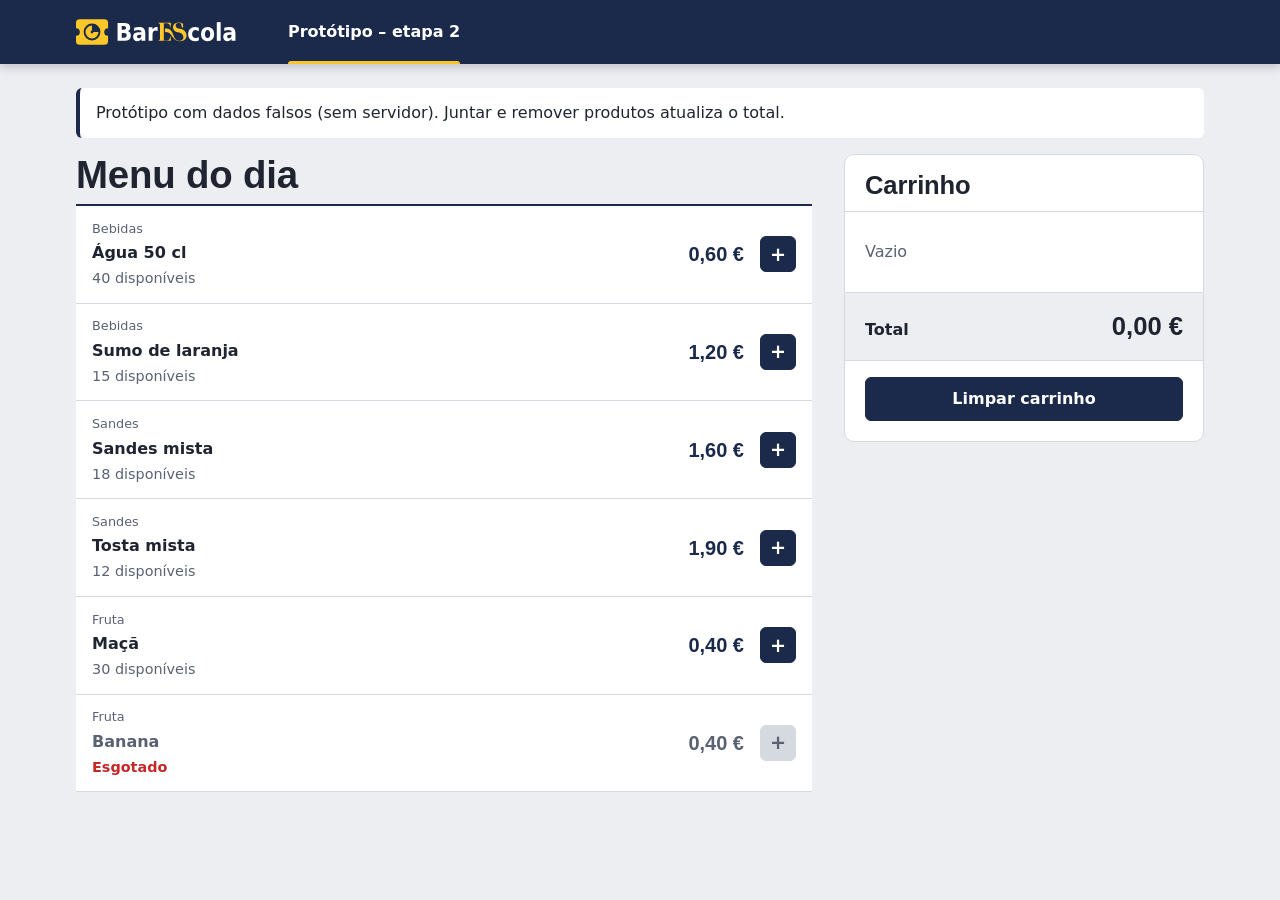
<file: barescola/src/main/webapp/prototipo/menu-estatico.html>
<!DOCTYPE html>
<html lang="pt">
<head>
  <meta charset="UTF-8">
  <meta name="viewport" content="width=device-width, initial-scale=1">
  <title>Protótipo (etapa 2) | BarEscola</title>
  <link rel="stylesheet" href="../css/app.css">
  <link rel="icon" type="image/svg+xml" href="/barescola/favicon.svg">
  <script src="../js/prototipo.js" defer></script>
</head>
<body class="tem-barra">
  <!-- ETAPA 2 – HTML/CSS/JS com dados falsos. Mantido para mostrar a evolução do projeto.
       A versão final (etapa 6) é /aluno/menu.html, que usa a API REST com fetch. -->
  <header class="topo">
    <div class="topo-interior">
    <a class="marca" href="#"><img src="../img/logo/logo-branco.svg" alt="BarEscola" width="148" height="30"></a>
    <nav><a href="#" aria-current="page">Protótipo – etapa 2</a></nav>
    </div>
  </header>

  <main class="conteudo">
    <div class="alerta alerta-info">Protótipo com dados falsos (sem servidor). Juntar e remover produtos atualiza o total.</div>
    <div class="grelha-menu">
      <section>
        <h1>Menu do dia</h1>
        <div class="produtos" id="produtos"></div>
      </section>
      <aside class="cartao carrinho" id="carrinho">
        <h2>Carrinho</h2>
        <ul id="linhas"></ul>
        <div class="total"><span>Total</span><span id="total">0,00 €</span></div>
        <button class="btn btn-bloco" type="button" id="limpar">Limpar carrinho</button>
      </aside>
    </div>
  </main>

  <div class="barra-carrinho">
    <span><strong id="barra-total">0,00 €</strong></span>
    <a class="btn" href="#carrinho">Ver carrinho</a>
  </div>
</body>
</html>
</file>
<file: barescola/src/main/webapp/css/app.css>
/* ==========================================================================
   BarEscola – folha de estilos
   Direção: quadro de menu de bar escolar + senha de levantamento.
   Azul-marinho de farda, papel frio, amarelo só para "pronto".
   ========================================================================== */

:root {
  /* Cor */
  --marinho: #1b2a4a;
  --marinho-2: #2b3d63;
  --papel: #eceef1;
  --branco: #ffffff;
  --tinta: #1f2430;
  --tinta-2: #5a6272;
  --linha: #d5d9e0;
  --linha-forte: #b9bfca;
  --senha: #ffc629;
  --senha-claro: #fff4cc;
  --vermelho: #c62828;
  --vermelho-claro: #fdeceb;
  --verde: #2e7d4f;
  --verde-claro: #e6f2ea;
  --ambar: #b26a00;

  /* Tipo */
  --letra-titulo: "Avenir Next Condensed", "Bahnschrift SemiCondensed", "Bahnschrift", "Roboto Condensed", "Arial Narrow", sans-serif;
  --letra-texto: "Avenir Next", "Segoe UI", system-ui, -apple-system, Roboto, "Helvetica Neue", Arial, sans-serif;

  /* Escala (1.25) */
  --t-xs: .8rem;
  --t-sm: .9rem;
  --t-md: 1rem;
  --t-lg: 1.25rem;
  --t-xl: 1.6rem;
  --t-xxl: 2.4rem;

  /* Forma */
  --r-controlo: 6px;
  --r-painel: 10px;
}

*, *::before, *::after { box-sizing: border-box; }

html { -webkit-text-size-adjust: 100%; }

body {
  margin: 0;
  font-family: var(--letra-texto);
  font-size: var(--t-md);
  line-height: 1.5;
  color: var(--tinta);
  background: var(--papel);
  font-variant-numeric: tabular-nums;
}

h1, h2, h3 {
  font-family: var(--letra-titulo);
  font-weight: 700;
  line-height: 1.1;
  margin: 0 0 .5rem;
  letter-spacing: -.005em;
}
h1 { font-size: var(--t-xxl); }
h2 { font-size: var(--t-xl); }
h3 { font-size: var(--t-lg); }
p { margin: 0 0 .75rem; }
a { color: var(--marinho-2); }

.sr-only {
  position: absolute; width: 1px; height: 1px; padding: 0; margin: -1px;
  overflow: hidden; clip: rect(0, 0, 0, 0); border: 0;
}

:focus-visible {
  outline: 3px solid var(--senha);
  outline-offset: 2px;
}

@media (prefers-reduced-motion: reduce) {
  *, *::before, *::after { animation: none !important; transition: none !important; }
}

/* ------------------------------------------------------------- Cabeçalho */
.topo {
  position: sticky; top: 0; z-index: 20;
  background: var(--marinho);
  color: var(--branco);
  box-shadow: 0 1px 0 rgba(255, 255, 255, .06), 0 2px 10px rgba(14, 22, 40, .25);
}
.topo-interior {
  max-width: 1160px; margin: 0 auto;
  display: flex; align-items: center; gap: 2.25rem;
  min-height: 64px; padding: 0 1rem;
}
.topo .marca { display: flex; align-items: center; gap: .75rem; text-decoration: none; flex: none; }
.topo .marca img { display: block; height: 30px; width: auto; }
.marca-area {
  padding-left: .75rem; border-left: 1px solid rgba(255, 255, 255, .25);
  color: #c9d1e0; font-size: var(--t-sm); font-weight: 600;
}
.topo nav { display: flex; align-self: stretch; gap: .25rem; }
.topo nav a {
  position: relative;
  display: flex; align-items: center;
  padding: 0 .85rem;
  color: #c9d1e0; text-decoration: none; font-weight: 500;
}
.topo nav a:hover { color: var(--branco); }
.topo nav a[aria-current="page"] { color: var(--branco); font-weight: 600; }
.topo nav a[aria-current="page"]::after {
  content: ""; position: absolute; left: .85rem; right: .85rem; bottom: 0;
  height: 3px; border-radius: 3px 3px 0 0; background: var(--senha);
}

.topo .utilizador {
  margin-left: auto;
  display: flex; align-items: center; gap: .9rem;
  font-size: var(--t-sm); color: #c9d1e0;
}
.avatar {
  display: grid; place-items: center; flex: none;
  width: 32px; height: 32px; border-radius: 50%;
  background: var(--senha); color: var(--marinho);
  font-size: var(--t-xs); font-weight: 700;
}
.avatar:empty { display: none; }
.topo .nome { color: var(--branco); font-weight: 500; }
.topo .saldo {
  display: inline-flex; align-items: baseline; gap: .4rem;
  padding: .3rem .7rem; border-radius: 999px;
  background: rgba(255, 255, 255, .1); color: var(--branco); font-weight: 700;
}
.topo .saldo::before { content: "Saldo"; color: #aab4c8; font-weight: 500; font-size: var(--t-xs); }
.topo form { margin: 0; }
.topo .btn-sair {
  display: inline-flex; align-items: center; gap: .4rem;
  padding: .4rem .75rem; border-radius: var(--r-controlo);
  border: 1px solid rgba(255, 255, 255, .28); background: none;
  color: var(--branco); font: inherit; font-weight: 500; cursor: pointer;
}
.topo .btn-sair:hover { background: rgba(255, 255, 255, .1); border-color: rgba(255, 255, 255, .5); }

@media (max-width: 760px) {
  .topo-interior { flex-wrap: wrap; gap: 0 1rem; padding-top: .5rem; min-height: 0; }
  .topo .marca img { height: 26px; }
  .topo nav { order: 3; width: calc(100% + 2rem); margin: .4rem -1rem 0; padding: 0 .25rem; border-top: 1px solid rgba(255, 255, 255, .08); }
  .topo nav a { padding: .7rem .85rem; }
  .topo .nome, .marca-area, .btn-sair span, .topo .avatar { display: none; }
  .topo .utilizador { gap: .6rem; }
}

/* ----------------------------------------------------------------- Layout */
.conteudo { max-width: 1160px; margin: 0 auto; padding: 1.5rem 1rem 3rem; }

.cabecalho-pagina {
  display: flex; align-items: flex-end; justify-content: space-between;
  gap: 1rem; flex-wrap: wrap;
  margin-bottom: 1.5rem;
}
.cabecalho-pagina h1 { margin: 0 0 .25rem; }
.cabecalho-pagina p { color: var(--tinta-2); margin: 0; max-width: 60ch; }

.grelha-menu { display: grid; gap: 2rem; grid-template-columns: minmax(0, 1fr); }
@media (min-width: 920px) {
  .grelha-menu { grid-template-columns: minmax(0, 1fr) 360px; align-items: start; }
}

.cartao {
  background: var(--branco);
  border: 1px solid var(--linha);
  border-radius: var(--r-painel);
  padding: 1.25rem;
}

/* --------------------------------------------------- Botões e formulários */
.btn {
  display: inline-flex; align-items: center; justify-content: center; gap: .4rem;
  min-height: 44px; padding: .55rem 1.1rem;
  border: 1px solid var(--marinho); border-radius: var(--r-controlo);
  background: var(--marinho); color: var(--branco);
  font: inherit; font-weight: 600; text-decoration: none; cursor: pointer;
}
.btn:hover { background: var(--marinho-2); border-color: var(--marinho-2); }
.btn:active { transform: translateY(1px); }
.btn:disabled, .btn[aria-disabled="true"] {
  background: var(--linha); border-color: var(--linha); color: var(--tinta-2); cursor: not-allowed; transform: none;
}
.btn-secundario { background: var(--branco); color: var(--marinho); border-color: var(--linha-forte); }
.btn-secundario:hover { background: var(--papel); border-color: var(--marinho); }
.btn-perigo { background: var(--branco); color: var(--vermelho); border-color: #e5b4b0; }
.btn-perigo:hover { background: var(--vermelho-claro); border-color: var(--vermelho); }
.btn-bloco { width: 100%; }
.btn-pequeno { min-height: 36px; padding: .3rem .8rem; font-size: var(--t-sm); }
.btn-redondo { width: 36px; min-height: 36px; padding: 0; font-size: 1.2rem; line-height: 1; }

label { display: block; font-weight: 600; font-size: var(--t-sm); margin-bottom: .35rem; }
input, select, textarea {
  width: 100%; min-height: 44px; padding: .5rem .75rem;
  border: 1px solid var(--linha-forte); border-radius: var(--r-controlo);
  background: var(--branco); font: inherit; color: inherit;
}
input:focus, select:focus { border-color: var(--marinho); outline: 3px solid var(--senha); outline-offset: 0; }
.campo { margin-bottom: 1rem; }
.linha-campos { display: grid; gap: .75rem; grid-template-columns: repeat(auto-fit, minmax(140px, 1fr)); }
.ajuda { font-size: var(--t-sm); color: var(--tinta-2); }

/* -------------------------------------------- Categorias (separadores) */
.chips {
  display: flex; gap: 0; overflow-x: auto;
  border-bottom: 1px solid var(--linha-forte);
  margin-bottom: 1.5rem; scrollbar-width: none;
}
.chip {
  flex: none;
  padding: .6rem 1rem;
  border: 0; border-bottom: 3px solid transparent; margin-bottom: -1px;
  background: none; color: var(--tinta-2);
  font: inherit; font-weight: 600; cursor: pointer;
}
.chip:hover { color: var(--tinta); }
.chip[aria-pressed="true"] { color: var(--marinho); border-bottom-color: var(--marinho); }

/* ------------------------------------------------- Menu (quadro de bar) */
.menu-categoria { margin-bottom: 2rem; }
.menu-categoria h2 {
  display: flex; align-items: baseline; gap: .75rem;
  font-size: var(--t-xl);
  padding-bottom: .4rem; margin-bottom: 0;
  border-bottom: 2px solid var(--marinho);
}
.menu-categoria h2 span { font-family: var(--letra-texto); font-size: var(--t-sm); font-weight: 500; color: var(--tinta-2); }

.lista-produtos { list-style: none; margin: 0; padding: 0; background: var(--branco); }
.item-produto {
  display: grid;
  grid-template-columns: minmax(0, 1fr) auto auto;
  align-items: center; gap: 1rem;
  padding: .8rem 1rem;
  border-bottom: 1px solid var(--linha);
}
.item-nome { font-weight: 600; display: block; }
.item-stock { font-size: var(--t-sm); color: var(--tinta-2); }
.item-stock.pouco { color: var(--ambar); font-weight: 600; }
.item-preco {
  font-family: var(--letra-titulo); font-size: var(--t-lg); font-weight: 700;
  color: var(--marinho); min-width: 4.5ch; text-align: right;
}
.item-produto.esgotado .item-nome,
.item-produto.esgotado .item-preco { color: var(--tinta-2); }
.item-produto.esgotado .item-preco { text-decoration: line-through; }
.item-produto.esgotado .item-stock { color: var(--vermelho); font-weight: 600; }
.item-produto.no-carrinho { background: var(--senha-claro); }

.quantidade { display: flex; align-items: center; gap: .35rem; }
.quantidade strong { min-width: 2ch; text-align: center; font-family: var(--letra-titulo); font-size: var(--t-lg); }

/* ----------------------------------------------------- Carrinho (tabuleiro) */
.carrinho { position: sticky; top: 84px; padding: 0; overflow: hidden; }
.carrinho > * { padding-left: 1.25rem; padding-right: 1.25rem; }
.carrinho h2 {
  display: flex; justify-content: space-between; align-items: baseline;
  margin: 0; padding-top: 1rem; padding-bottom: .75rem;
  border-bottom: 1px solid var(--linha);
}
.carrinho h2 .ajuda { font-family: var(--letra-texto); font-weight: 500; }
.carrinho ul { list-style: none; margin: 0; padding-top: .25rem; padding-bottom: .25rem; }
.carrinho li {
  display: grid; grid-template-columns: minmax(0, 1fr) auto; gap: .2rem .75rem; align-items: center;
  padding: .7rem 0; border-bottom: 1px dashed var(--linha);
}
.carrinho li:last-child { border-bottom: 0; }
.carrinho .qtd { display: flex; align-items: center; gap: .35rem; }
.carrinho .subtotal { display: block; font-size: var(--t-sm); color: var(--tinta-2); }
.carrinho .vazio { display: block; color: var(--tinta-2); padding: 1.5rem 0; text-align: left; }
.total {
  display: flex; justify-content: space-between; align-items: baseline;
  padding-top: .9rem; padding-bottom: .9rem; margin: 0 0 1rem;
  background: var(--papel);
  border-top: 1px solid var(--linha); border-bottom: 1px solid var(--linha);
  font-weight: 600;
}
.total span:last-child { font-family: var(--letra-titulo); font-size: var(--t-xl); font-weight: 700; }
.carrinho .campo, .carrinho .btn-bloco { margin-left: 1.25rem; margin-right: 1.25rem; width: calc(100% - 2.5rem); }
.carrinho .campo { padding: 0; }
.carrinho > .btn-bloco { margin-bottom: 1.25rem; }

.barra-carrinho {
  position: fixed; left: 0; right: 0; bottom: 0; z-index: 15;
  display: flex; align-items: center; justify-content: space-between; gap: 1rem;
  padding: .75rem 1rem calc(.75rem + env(safe-area-inset-bottom));
  background: var(--marinho); color: var(--branco);
}
.barra-carrinho strong { font-family: var(--letra-titulo); font-size: var(--t-lg); }
.barra-carrinho .btn { background: var(--senha); border-color: var(--senha); color: var(--marinho); }
@media (min-width: 920px) { .barra-carrinho { display: none; } }
@media (max-width: 919px) { body.tem-barra { padding-bottom: 80px; } }

/* ------------------------------------------------ Senha (o elemento-chave) */
.lista-encomendas { display: grid; gap: 1rem; }

.senha {
  --stub: 104px;
  position: relative;
  display: grid; grid-template-columns: var(--stub) minmax(0, 1fr);
  background: var(--branco);
  border: 1px solid var(--linha);
  border-radius: 4px;
  overflow: hidden;
}
/* recortes semicirculares nas pontas da linha picotada */
.senha::before, .senha::after {
  content: ""; position: absolute; z-index: 1;
  left: calc(var(--stub) - 9px); width: 18px; height: 18px;
  border-radius: 50%; background: var(--papel); border: 1px solid var(--linha);
}
.senha::before { top: -10px; }
.senha::after { bottom: -10px; }
.senha-numero {
  display: flex; flex-direction: column; align-items: center; justify-content: center;
  padding: 1rem .5rem;
  border-right: 2px dashed var(--linha-forte);
  background: var(--papel);
  color: var(--marinho);
}
.senha-numero span { font-size: var(--t-xs); color: var(--tinta-2); }
.senha-numero strong {
  font-family: var(--letra-titulo); font-weight: 700;
  font-size: 2.6rem; line-height: 1;
}
.senha-corpo { padding: 1rem 1.25rem; min-width: 0; }
.senha-topo { display: flex; justify-content: space-between; align-items: flex-start; gap: .75rem; flex-wrap: wrap; }
.senha-topo h3 { margin: 0; }
.senha-meta { margin: .15rem 0 0; font-size: var(--t-sm); color: var(--tinta-2); }
.senha-itens { list-style: none; padding: 0; margin: .75rem 0; }
.senha-itens li { display: flex; justify-content: space-between; gap: 1rem; padding: .15rem 0; }
.senha-itens li b { font-family: var(--letra-titulo); margin-right: .35rem; }
.senha-rodape {
  display: flex; justify-content: space-between; align-items: center; gap: .75rem; flex-wrap: wrap;
  padding-top: .75rem; border-top: 1px dashed var(--linha);
}
.senha-rodape .valor { font-family: var(--letra-titulo); font-size: var(--t-lg); font-weight: 700; }

/* Estados da senha */
.senha.estado-PRONTA .senha-numero { background: var(--senha); color: var(--marinho); border-right-color: #d9a400; }
.senha.estado-PRONTA .senha-numero span { color: var(--marinho); }
.senha.estado-ENTREGUE, .senha.estado-CANCELADA { opacity: .7; }
.senha.estado-CANCELADA .senha-numero strong { text-decoration: line-through; color: var(--tinta-2); }
.senha.acabou-de-ficar-pronta { animation: chamar 1.2s ease-out 2; }
@keyframes chamar { 0%, 100% { transform: none; } 15% { transform: translateY(-4px); } 30% { transform: none; } }

/* Etiqueta de estado (texto, não "comprimido") */
.estado {
  display: inline-flex; align-items: center; gap: .4rem;
  font-size: var(--t-sm); font-weight: 600; color: var(--tinta-2);
  white-space: nowrap;
}
.estado::before { content: ""; width: .6rem; height: .6rem; border-radius: 50%; background: currentColor; }
/* só a etiqueta muda de cor – a senha inteira (que também tem a classe estado-X) não */
.estado.estado-PAGA { color: var(--marinho-2); }
.estado.estado-EM_PREPARACAO { color: var(--ambar); }
.estado.estado-PRONTA { color: var(--marinho); background: var(--senha); padding: .15rem .55rem; border-radius: 3px; }
.estado.estado-PRONTA::before { background: var(--marinho); }
.estado.estado-ENTREGUE { color: var(--tinta-2); }
.estado.estado-CANCELADA { color: var(--vermelho); }

/* Etapas do pedido – sequência real, por isso numerada pela ordem */
.etapas { list-style: none; display: grid; grid-template-columns: repeat(4, 1fr); gap: 4px; padding: 0; margin: .9rem 0 .25rem; }
.etapas li {
  font-size: var(--t-xs); color: var(--tinta-2);
  padding-top: .45rem; border-top: 4px solid var(--linha);
}
.etapas li.feito { color: var(--tinta); border-top-color: var(--marinho); }
.etapas li.atual { font-weight: 700; }
.senha.estado-PRONTA .etapas li.atual { border-top-color: var(--senha); }

/* ----------------------------------------------------------------- Balcão */
.colunas-balcao { display: grid; gap: 1.5rem; }
@media (min-width: 920px) { .colunas-balcao { grid-template-columns: 1fr 1fr 300px; } }
.coluna > h2 {
  display: flex; justify-content: space-between; align-items: baseline;
  padding-bottom: .4rem; margin-bottom: 1rem;
  border-bottom: 2px solid var(--marinho);
}
.coluna .contador { font-size: var(--t-xl); color: var(--marinho); }
.coluna-prontas > h2 { border-bottom-color: var(--senha); }
.senha.compacta { --stub: 84px; }
.senha.compacta .senha-numero strong { font-size: 2rem; }
.ligacao { font-size: var(--t-sm); color: var(--tinta-2); display: inline-flex; align-items: center; gap: .4rem; }
.ligacao::before { content: ""; width: .55rem; height: .55rem; border-radius: 50%; background: var(--linha-forte); }
.ligacao.ativa::before { background: var(--verde); }

/* ------------------------------------------------------------- Mensagens */
.alerta { padding: .8rem 1rem; border-radius: var(--r-controlo); margin-bottom: 1rem; border-left: 4px solid; }
.alerta-erro { background: var(--vermelho-claro); border-color: var(--vermelho); color: #8e1c1c; }
.alerta-sucesso { background: var(--verde-claro); border-color: var(--verde); color: #1f5a38; }
.alerta-info { background: var(--branco); border-color: var(--marinho); }

.toasts {
  position: fixed; z-index: 50; right: 1rem; bottom: 1rem;
  display: grid; gap: .5rem; width: min(calc(100vw - 2rem), 380px);
}
@media (max-width: 919px) { body.tem-barra .toasts { bottom: 90px; } }
.toast {
  padding: .85rem 1rem; border-radius: var(--r-controlo);
  background: var(--marinho); color: var(--branco);
  border-left: 5px solid var(--linha-forte);
  box-shadow: 0 6px 20px rgba(27, 42, 74, .25);
  animation: entrar .2s ease-out;
}
.toast.sucesso { border-left-color: var(--senha); }
.toast.erro { background: var(--vermelho); border-left-color: #8e1c1c; }
@keyframes entrar { from { opacity: 0; transform: translateY(6px); } to { opacity: 1; transform: none; } }

.vazio-grande { color: var(--tinta-2); padding: 2rem 0; }

/* -------------------------------------------------------------- Backoffice */
.tabela-wrapper { overflow-x: auto; }
table { width: 100%; border-collapse: collapse; }
th, td { padding: .7rem .6rem; text-align: left; border-bottom: 1px solid var(--linha); vertical-align: middle; }
th { font-size: var(--t-sm); font-weight: 600; color: var(--tinta-2); border-bottom: 2px solid var(--marinho); }
td.num, th.num, .num { text-align: right; }
tr.inativo td { color: var(--tinta-2); }
.acoes-tabela { display: flex; gap: .35rem; flex-wrap: wrap; align-items: center; }
.kpis { display: grid; gap: 1rem; grid-template-columns: repeat(auto-fit, minmax(180px, 1fr)); margin-bottom: 1.5rem; }
.kpi { border-top: 4px solid var(--marinho); border-radius: 0 0 var(--r-painel) var(--r-painel); }
.kpi .valor { font-family: var(--letra-titulo); font-size: var(--t-xxl); font-weight: 700; color: var(--marinho); line-height: 1.1; }
.kpi .rotulo { font-size: var(--t-sm); color: var(--tinta-2); }

ul.mensagens { list-style: none; padding: 0; margin: 0 0 1rem; }
ul.mensagens li { padding: .8rem 1rem; border-radius: var(--r-controlo); margin-bottom: .5rem; border-left: 4px solid; }
ul.mensagens li.info { background: var(--verde-claro); border-color: var(--verde); color: #1f5a38; }
ul.mensagens li.erro { background: var(--vermelho-claro); border-color: var(--vermelho); color: #8e1c1c; }

/* --------------------------------------------- Versão JSP / protótipo */
.produtos { display: grid; gap: 0; background: var(--branco); border-top: 2px solid var(--marinho); }
.produto {
  display: grid; grid-template-columns: minmax(0, 1fr) auto; gap: .2rem 1rem; align-items: center;
  padding: .8rem 1rem; border-bottom: 1px solid var(--linha);
}
.produto .categoria { font-size: var(--t-xs); color: var(--tinta-2); grid-column: 1; }
.produto .nome { font-weight: 600; grid-column: 1; }
.produto .stock { font-size: var(--t-sm); color: var(--tinta-2); grid-column: 1; }
.produto .rodape { grid-column: 2; grid-row: 1 / span 3; display: flex; align-items: center; gap: 1rem; }
.produto .rodape form { margin: 0; }
.produto .preco { font-family: var(--letra-titulo); font-size: var(--t-lg); font-weight: 700; color: var(--marinho); }
.produto.indisponivel .nome, .produto.indisponivel .preco { color: var(--tinta-2); }
.produto.indisponivel .stock { color: var(--vermelho); font-weight: 600; }

/* ------------------------------------------------------------------ Login */
.pagina-login {
  min-height: 100vh; margin: 0;
  display: grid; grid-template-columns: 1fr;
  background: var(--marinho);
}
@media (min-width: 860px) { .pagina-login { grid-template-columns: 1.1fr 1fr; } }
.login-apresentacao {
  display: flex; flex-direction: column; justify-content: space-between; gap: 2rem;
  padding: 2rem 1.5rem; color: var(--branco);
}
@media (min-width: 860px) { .login-apresentacao { padding: 3rem 4rem; } }
.login-apresentacao .marca { font-family: var(--letra-titulo); font-size: 1.6rem; font-weight: 700; }
.login-apresentacao h1 { font-size: clamp(2.4rem, 6vw, 4.2rem); line-height: 1; max-width: 12ch; margin: 0; }
.login-apresentacao p { color: #c9d1e0; max-width: 42ch; margin: 1rem 0 0; }
.login-senha {
  display: inline-grid; grid-template-columns: auto auto; align-items: stretch;
  background: var(--senha); color: var(--marinho); border-radius: 4px; width: max-content;
}
.login-senha span { padding: .5rem .9rem; font-size: var(--t-sm); font-weight: 600; border-right: 2px dashed #d9a400; display: flex; align-items: center; }
.login-senha strong { padding: .3rem .9rem; font-family: var(--letra-titulo); font-size: 2rem; }

.login-formulario { background: var(--papel); display: grid; place-items: center; padding: 2rem 1.5rem; }
.login-formulario .cartao { width: min(100%, 400px); padding: 2rem; }
.login-formulario h2 { margin-bottom: 1.25rem; }
.pagina-login details { margin-top: 1.5rem; font-size: var(--t-sm); color: var(--tinta-2); }
.pagina-login details summary { cursor: pointer; font-weight: 600; color: var(--tinta); }
.pagina-login details ul { padding-left: 1.1rem; }
.pagina-login code { font-size: .85em; }

/* Páginas de erro reutilizam o painel do login */
.pagina-erro { min-height: 100vh; display: grid; place-items: center; padding: 1.5rem; background: var(--papel); }
.pagina-erro .cartao { width: min(100%, 440px); }

/* Telemóvel: senha mais estreita para dar espaço ao conteúdo */
@media (max-width: 520px) {
  .senha { --stub: 76px; }
  .senha-numero strong { font-size: 2rem; }
  .senha-corpo { padding: .9rem 1rem; }
  .etapas li { font-size: .7rem; }
}

/* ------------------------------------------------- Menu com ilustrações */
.lista-produtos.grelha {
  display: grid; gap: 1rem;
  grid-template-columns: repeat(auto-fill, minmax(190px, 1fr));
  background: none; padding-top: 1rem;
}
@media (max-width: 520px) { .lista-produtos.grelha { grid-template-columns: repeat(2, minmax(0, 1fr)); gap: .75rem; } }

.cartao-produto {
  min-width: 0;
  display: flex; flex-direction: column;
  background: var(--branco);
  border: 1px solid var(--linha);
  border-radius: var(--r-painel);
  overflow: hidden;
}
.cartao-produto .foto {
  position: relative;
  display: grid; place-items: center;
  aspect-ratio: 4 / 3;
  padding: .75rem;
}
.cartao-produto .foto { overflow: hidden; }
.cartao-produto .foto img {
  position: absolute; inset: .75rem;
  width: calc(100% - 1.5rem); height: calc(100% - 1.5rem);
  object-fit: contain;
}
.tom-bebidas { background: #dcebf8; }
.tom-sandes  { background: #f7e6cf; }
.tom-fruta   { background: #e2f0da; }
.tom-bolos   { background: #f6e0d6; }
.cartao-produto .foto:not([class*="tom-"]) { background: var(--papel); }

.selo {
  position: absolute; top: .6rem; left: .6rem; z-index: 1;
  padding: .15rem .5rem; border-radius: 3px;
  background: var(--marinho); color: var(--branco);
  font-size: var(--t-xs); font-weight: 600;
}
.selo-esgotado { background: var(--vermelho); }

.cartao-produto .info {
  flex: 1;
  display: flex; flex-direction: column; gap: .15rem;
  padding: .75rem .9rem .5rem;
}
.cartao-produto .item-preco { text-align: left; font-size: var(--t-xl); }
.cartao-produto .acao { padding: 0 .9rem .9rem; }
.cartao-produto .acao .btn { min-height: 40px; }
.cartao-produto .quantidade { justify-content: space-between; }
.cartao-produto.no-carrinho { border-color: var(--marinho); box-shadow: inset 0 0 0 1px var(--marinho); }
.cartao-produto.no-carrinho .foto::after {
  content: "No pedido"; position: absolute; top: .6rem; right: .6rem; z-index: 1;
  padding: .15rem .5rem; border-radius: 3px;
  background: var(--senha); color: var(--marinho); font-size: var(--t-xs); font-weight: 700;
}
.cartao-produto.esgotado .foto img { filter: grayscale(1); opacity: .45; }
.cartao-produto.esgotado .item-nome, .cartao-produto.esgotado .item-preco { color: var(--tinta-2); }

/* ------------------------------------------------------- Login simples */
.login-simples {
  min-height: 100vh; margin: 0;
  display: grid; place-items: center; padding: 1rem;
  background: var(--marinho);
}
.login-simples .cartao { width: min(100%, 400px); padding: 1.75rem; }
.login-simples .marca { display: flex; flex-direction: column; align-items: flex-start; gap: .5rem; margin-bottom: 1.5rem; }
.login-simples .marca img { display: block; height: 38px; width: auto; }
.login-simples .marca h1 { font-size: var(--t-xl); margin: 0; }
.login-simples .marca p { margin: 0; }
.login-simples .logo {
  display: grid; place-items: center; flex: none;
  width: 44px; height: 44px; border-radius: 12px;
  background: var(--senha); font-size: 1.4rem;
}
.login-simples details { margin-top: 1.25rem; font-size: var(--t-sm); color: var(--tinta-2); }
.login-simples details summary { cursor: pointer; font-weight: 600; color: var(--tinta); }
.login-simples details ul { padding-left: 1.1rem; }
.login-simples code { font-size: .85em; }

/* ------------------------------------------------ Fotografias dos produtos */
.cartao-produto .foto.tem-foto { padding: 0; background: var(--papel); }
.cartao-produto .foto.tem-foto img { inset: 0; width: 100%; height: 100%; object-fit: cover; }
.creditos { margin-top: 2rem; font-size: var(--t-xs); color: var(--tinta-2); }

/* Mostrar / ocultar palavra-passe */
.campo-senha { position: relative; }
.campo-senha input { padding-right: 3rem; }
.ver-senha {
  position: absolute; top: 0; right: 0; bottom: 0; width: 44px;
  display: grid; place-items: center;
  border: 0; background: none; color: var(--tinta-2); cursor: pointer;
  border-radius: 0 var(--r-controlo) var(--r-controlo) 0;
}
.ver-senha:hover { color: var(--marinho); }
.ver-senha .icone-ocultar { display: none; }
.ver-senha[aria-pressed="true"] .icone-mostrar { display: none; }
.ver-senha[aria-pressed="true"] .icone-ocultar { display: block; }

/* Criar conta */
.cartao-registo { width: min(100%, 460px) !important; }
.titulo-registo { font-size: var(--t-xl); margin-bottom: 1rem; }
.troca-conta { margin: 1.1rem 0 0; text-align: center; font-size: var(--t-sm); color: var(--tinta-2); }
.troca-conta a { font-weight: 600; }
.regras-senha { list-style: none; padding: 0; margin: .5rem 0 0; display: grid; gap: .15rem; font-size: var(--t-xs); color: var(--tinta-2); }
.regras-senha li::before { content: "○"; margin-right: .4rem; }
.regras-senha li.cumprida { color: var(--verde); }
.regras-senha li.cumprida::before { content: "●"; }
.alerta ul { margin: .4rem 0 0; padding-left: 1.1rem; }
</file>
